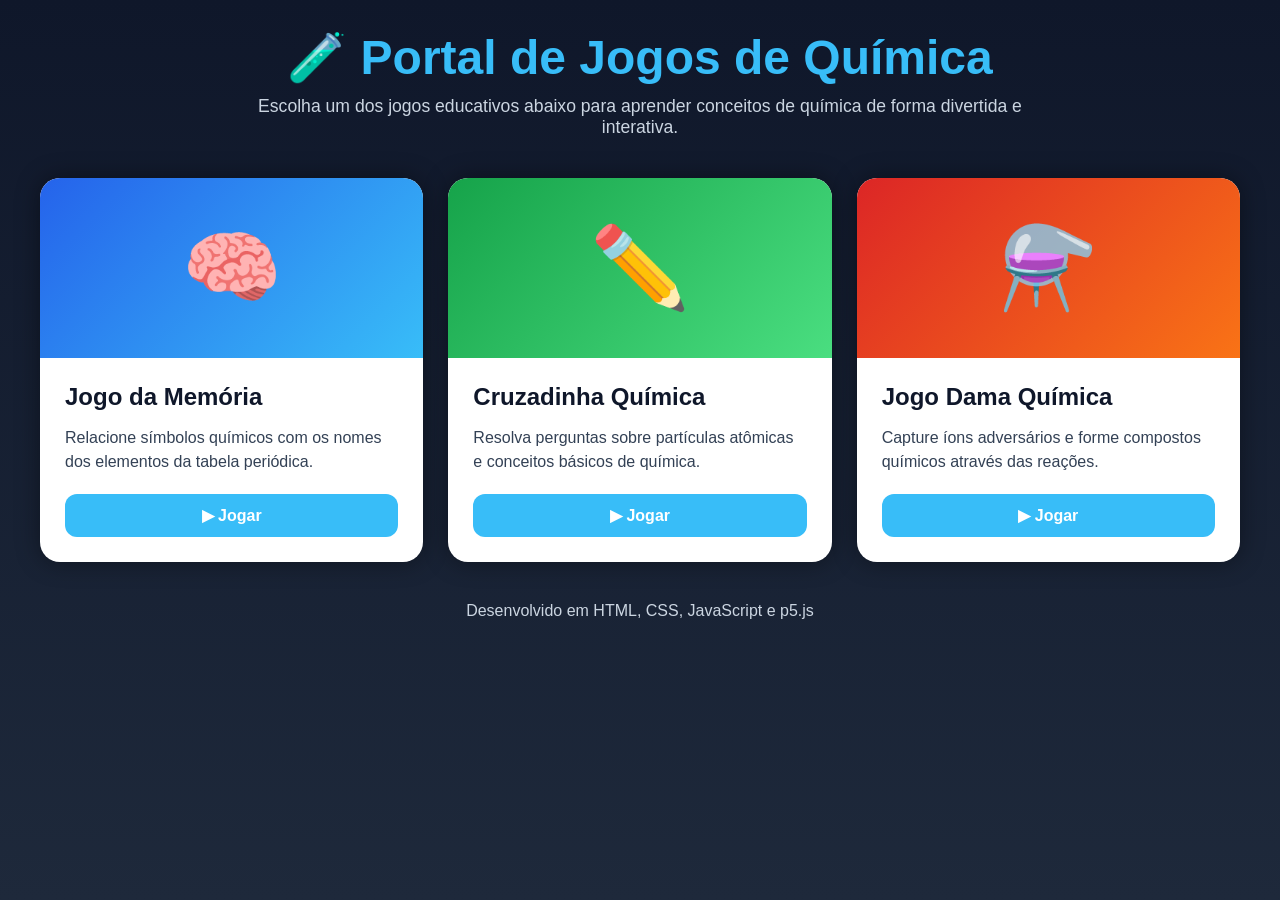
<file: index.html>
<!DOCTYPE html>
<html lang="pt-BR">

<head>
  <meta charset="UTF-8">
  <meta name="viewport" content="width=device-width, initial-scale=1.0">

  <title>Portal de Jogos de Química</title>

  <style>

    *{
      margin:0;
      padding:0;
      box-sizing:border-box;
    }

    body{

      font-family: Arial, sans-serif;

      min-height:100vh;

      background: linear-gradient(to bottom, #0f172a, #1e293b);

      color:white;

      display:flex;

      flex-direction:column;

      align-items:center;

      padding:30px;
    }

    h1{

      font-size:3rem;

      margin-bottom:10px;

      color:#38bdf8;

      text-align:center;
    }

    .descricao{

      text-align:center;

      max-width:800px;

      margin-bottom:40px;

      color:#cbd5e1;

      font-size:1.1rem;
    }

    .container{

      display:grid;

      grid-template-columns: repeat(auto-fit, minmax(300px, 1fr));

      gap:25px;

      width:100%;

      max-width:1200px;
    }

    .card{

      background:white;

      border-radius:20px;

      overflow:hidden;

      box-shadow:0 0 25px rgba(0,0,0,0.4);

      transition:0.3s;

      display:flex;

      flex-direction:column;
    }

    .card:hover{

      transform:translateY(-8px);
    }

    .topo{

      height:180px;

      display:flex;

      align-items:center;

      justify-content:center;

      font-size:5rem;

      color:white;
    }

    .memoria{
      background:linear-gradient(135deg,#2563eb,#38bdf8);
    }

    .cruzadinha{
      background:linear-gradient(135deg,#16a34a,#4ade80);
    }

    .xadrez{
      background:linear-gradient(135deg,#dc2626,#f97316);
    }

    .conteudo{

      padding:25px;

      flex:1;

      display:flex;

      flex-direction:column;
    }

    .conteudo h2{

      color:#0f172a;

      margin-bottom:15px;
    }

    .conteudo p{

      color:#334155;

      line-height:1.5;

      flex:1;
    }

    .botao{

      margin-top:20px;

      text-decoration:none;

      background:#38bdf8;

      color:white;

      text-align:center;

      padding:12px;

      border-radius:12px;

      transition:0.3s;

      font-weight:bold;
    }

    .botao:hover{

      background:#0284c7;
    }

    footer{

      margin-top:40px;

      color:#cbd5e1;

      text-align:center;
    }

  </style>
</head>

<body>

  <h1>🧪 Portal de Jogos de Química</h1>

  <p class="descricao">
    Escolha um dos jogos educativos abaixo para aprender conceitos de química de forma divertida e interativa.
  </p>

  <div class="container">

    <!-- Jogo da Memória -->
    <div class="card">

      <div class="topo memoria">
        🧠
      </div>

      <div class="conteudo">

        <h2>Jogo da Memória</h2>

        <p>
          Relacione símbolos químicos com os nomes dos elementos da tabela periódica.
        </p>

        <a href="mem.html" class="botao">
          ▶ Jogar
        </a>

      </div>

    </div>

    <!-- Cruzadinha -->
    <div class="card">

      <div class="topo cruzadinha">
        ✏️
      </div>

      <div class="conteudo">

        <h2>Cruzadinha Química</h2>

        <p>
          Resolva perguntas sobre partículas atômicas e conceitos básicos de química.
        </p>

        <a href="palavra.html" class="botao">
          ▶ Jogar
        </a>

      </div>

    </div>

    <!-- Xadrez Químico -->
    <div class="card">

      <div class="topo xadrez">
        ⚗️
      </div>

      <div class="conteudo">

        <h2>Jogo Dama Química</h2>

        <p>
          Capture íons adversários e forme compostos químicos através das reações.
        </p>

        <a href="xadrez.html" class="botao">
          ▶ Jogar
        </a>

      </div>

    </div>

  </div>

  <footer>
    Desenvolvido em HTML, CSS, JavaScript e p5.js
  </footer>

</body>

</html>
</file>
